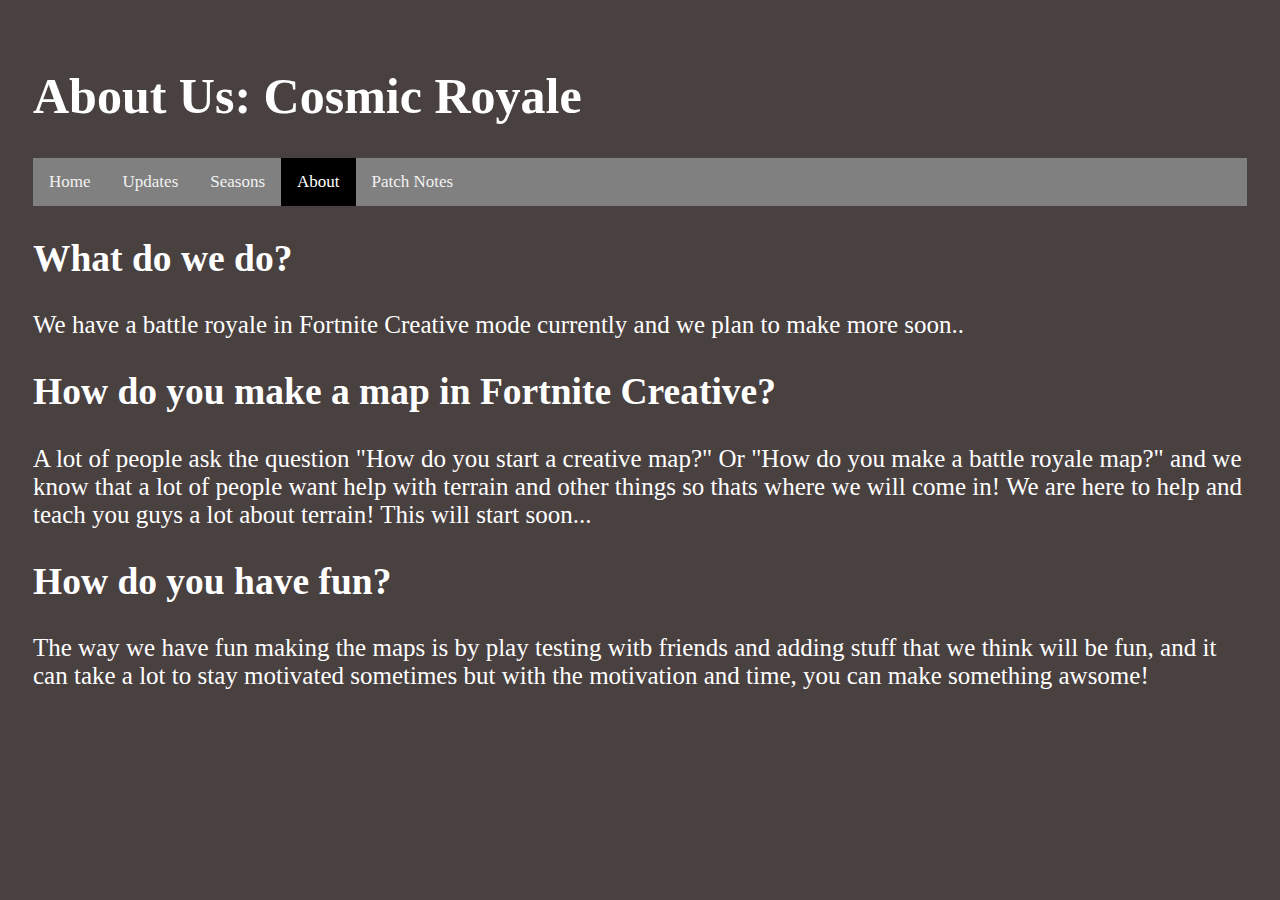
<file: about.html>
<!DOCTYPE html>
<html lang="en">
<head>
  <meta charset="UTF-8"/>
  <link rel="stylesheet" href="CSS/stylesheet.css">
  <title>Cosmic Royale</title>
</head>
   <style>
    body {
  		padding: 25px;
  		color: white;
  		font-size: 25px;
  </style>
  <div id="Main">
  <h1>About Us: Cosmic Royale</h1>
    <div class="topnav" id="myTopnav">
  <a href="index.html">Home</a>
  <a href="updates.html">Updates</a>
  <a href="seasons.html">Seasons</a>
  <a class="active" href="about.html">About</a>
  <a href="patch notes.html">Patch Notes</a>
  <a href="javascript:void(0);" class="icon" onclick="myFunction()">
  <i class="fa fa-bars"></i>
  </a>
</div>
<body style="background-color: #494040;" "color: white;">
<h2>
 What do we do?
  </h2>
  <p>
    We have a battle royale in Fortnite Creative mode currently and we plan to make more soon..
  </p>
  <h2>
    How do you make a map in Fortnite Creative?
  </h2>
  <p>
    A lot of people ask the question "How do you start a creative map?" Or "How do you make a battle royale map?" and we know that a lot of people want help with terrain and other things so thats where we will come in! We are here to help and teach you guys a lot about terrain! This will start soon...
  </p>
  <h2>
    How do you have fun?
  </h2>
  <p>
    The way we have fun making the maps is by play testing witb friends and adding stuff that we think will be fun, and it can take a lot to stay motivated sometimes but with the motivation and time, you can make something awsome!
  </p>
  </div>
</body>
</html>
</file>
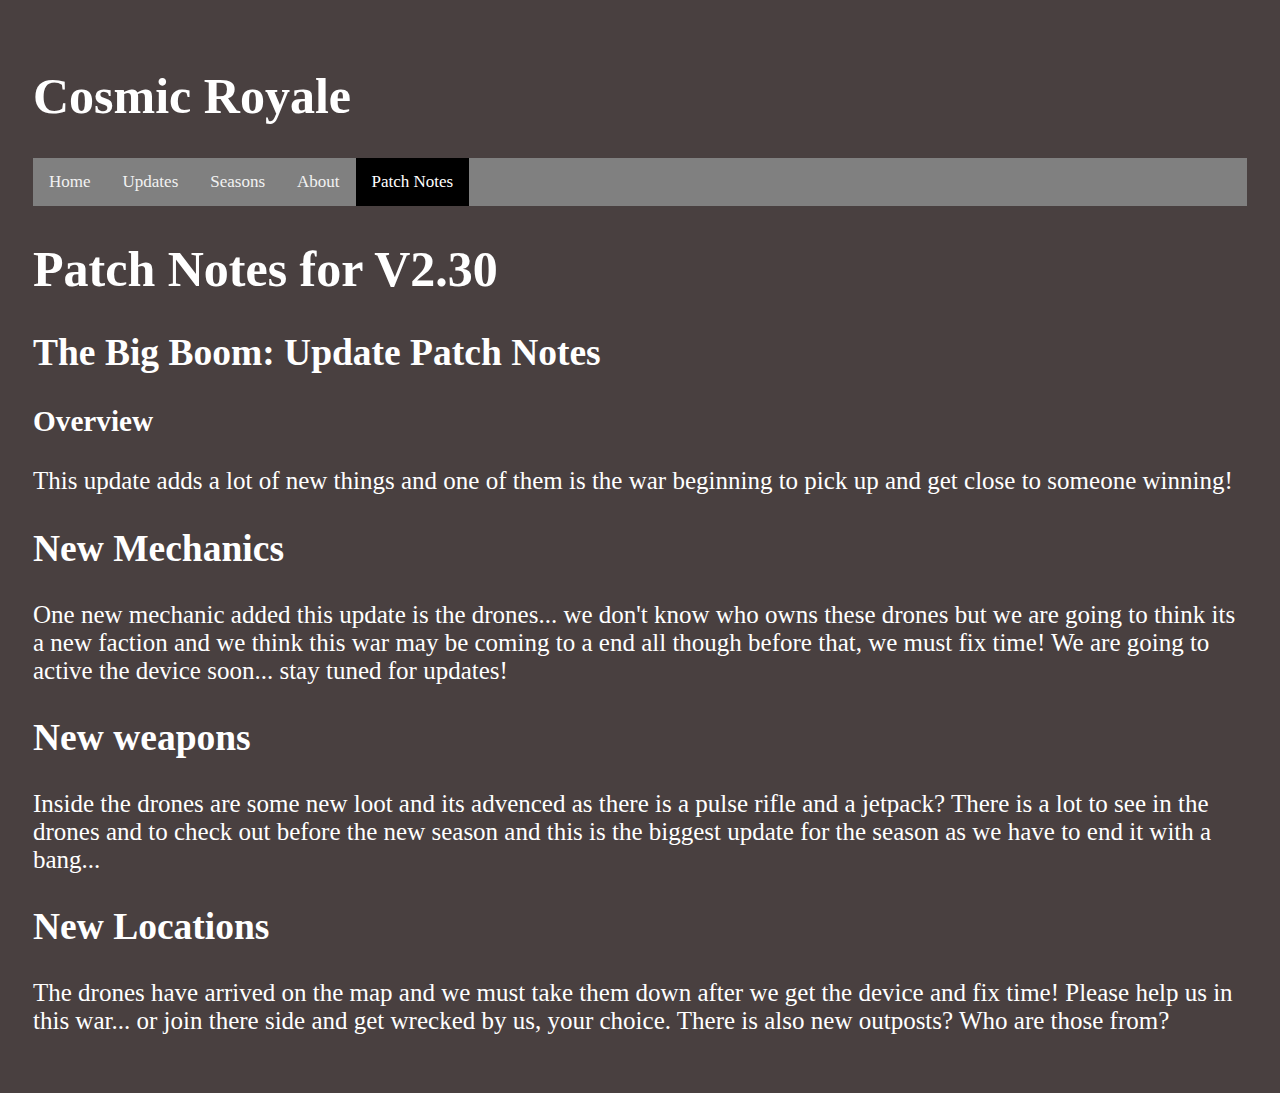
<file: patch notes.html>
<!DOCTYPE html>
<html lang="en">
<head>
  <meta charset="UTF-8"/>
  <link rel="stylesheet" href="CSS/stylesheet.css">
  <title>Cosmic Royale</title>
</head>
   <style>
    body {
  		padding: 25px;
  		color: white;
  		font-size: 25px;
  </style>
  <div id="Main">
  <h1> Cosmic Royale</h1>
    <div class="topnav" id="myTopnav">
  <a href="index.html">Home</a>
  <a href="updates.html">Updates</a>
  <a href="seasons.html">Seasons</a>
  <a href="about.html">About</a>
  <a class="active" href="patch notes.html">Patch Notes</a>
  <a href="javascript:void(0);" class="icon" onclick="myFunction()">
  <i class="fa fa-bars"></i>
  </a>
</div>
<body style="background-color: #494040;" "color: white;">
<h1>
 Patch Notes for V2.30
  </h1>
  <h2>
    The Big Boom: Update Patch Notes
  </h2>
  <h3>
    Overview
  </h3>
  <p>
    This update adds a lot of new things and one of them is the war beginning to pick up and get close to someone winning!
    <p>
      <h2>
        New Mechanics
  </h2>
  <p>
    One new mechanic added this update is the drones... we don't know who owns these drones but we are going to think its a new faction and we think this war may be coming to a end all though before that, we must fix time! We are going to active the device soon... stay tuned for updates!
  </p>
  <h2>
    New weapons
  </h2>
  <p>
    Inside the drones are some new loot and its advenced as there is a pulse rifle and a jetpack? There is a lot to see in the drones and to check out before the new season and this is the biggest update for the season as we have to end it with a bang...
  </p>
  <h2>
    New Locations
    </h2>
  <p>
    The drones have arrived on the map and we must take them down after we get the device and fix time! Please help us in this war... or join there side and get wrecked by us, your choice. There is also new outposts? Who are those from?
  </p>
  </div>
</body>
</html>
</file>
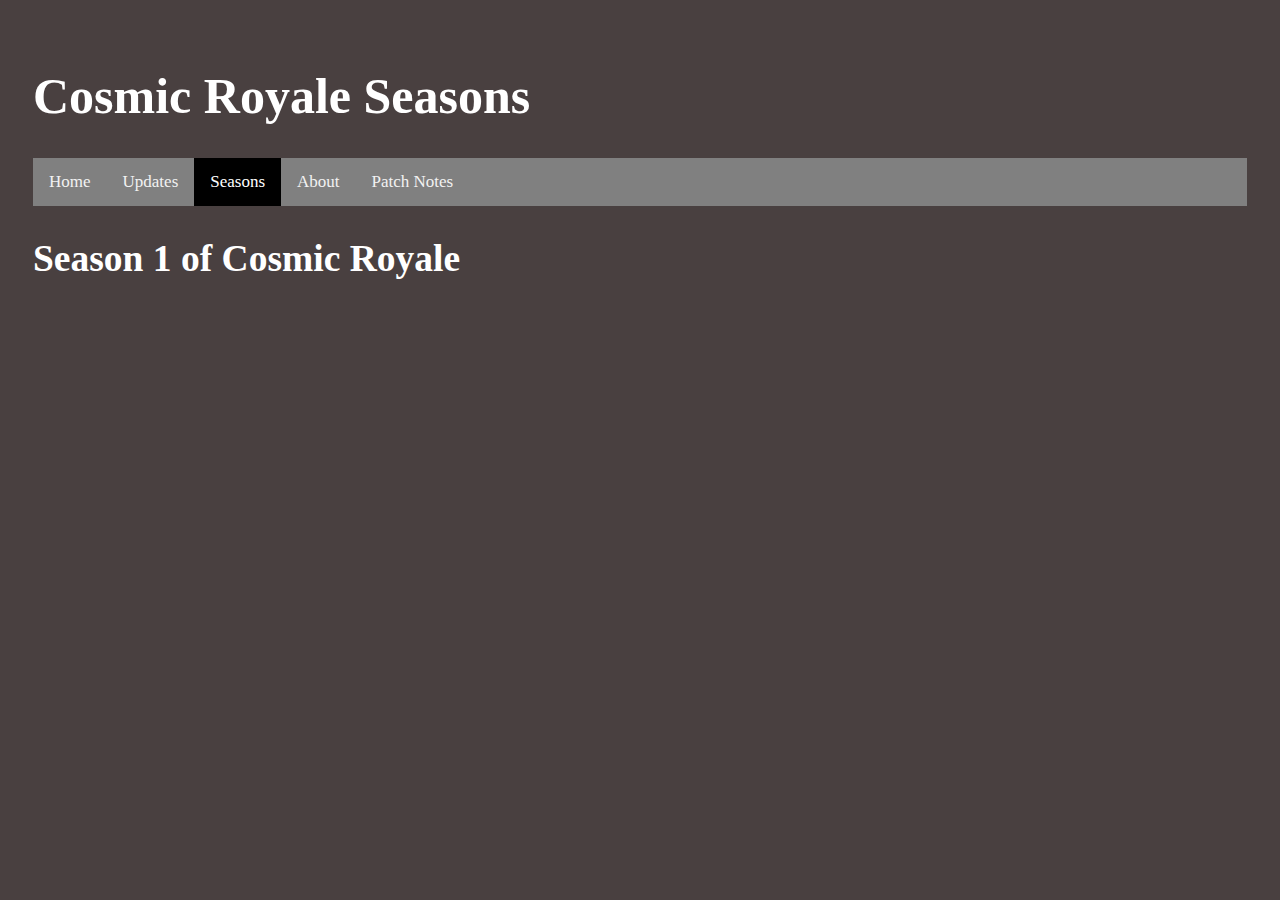
<file: seasons.html>
<!DOCTYPE html>
<html lang="en">
<head>
  <meta charset="UTF-8"/>
  <link rel="stylesheet" href="CSS/stylesheet.css">
  <title>Cosmic Royale</title>
</head>
   <style>
    body {
  		padding: 25px;
  		color: white;
  		font-size: 25px;
  </style>
  <div id="Main">
  <h1> Cosmic Royale Seasons</h1>
    <div class="topnav" id="myTopnav">
  <a href="index.html">Home</a>
  <a href="updates.html">Updates</a>
  <a class="active" href="seasons.html">Seasons</a>
  <a href="about.html">About</a>
  <a href="patch notes.html"> Patch Notes</a>
  <a href="javascript:void(0);" class="icon" onclick="myFunction()">
  <i class="fa fa-bars"></i>
  </a>
</div>
<body style="background-color: #494040;" "color: white;">
<h2>
 Season 1 of Cosmic Royale
  </h2>
  </div>
</body>
</html>
</file>
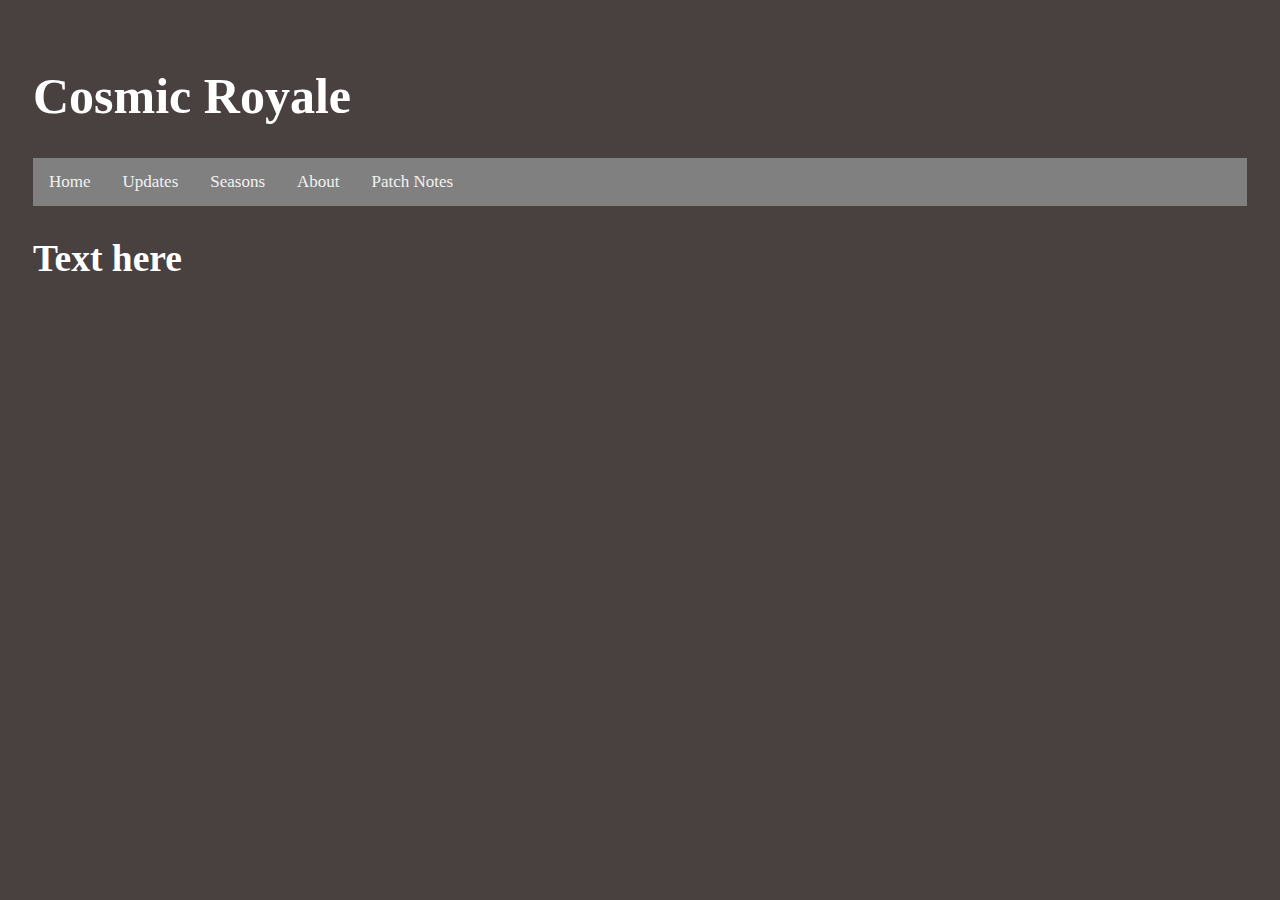
<file: template.html>
<!DOCTYPE html>
<html lang="en">
<head>
  <meta charset="UTF-8"/>
  <link rel="stylesheet" href="CSS/stylesheet.css">
  <title>Cosmic Royale</title>
</head>
   <style>
    body {
  		padding: 25px;
  		color: white;
  		font-size: 25px;
  </style>
  <div id="Main">
  <h1> Cosmic Royale</h1>
    <div class="topnav" id="myTopnav">
  <a href="index.html">Home</a>
  <a href="updates.html">Updates</a>
  <a href="seasons.html">Seasons</a>
  <a href="about.html">About</a>
  <a href="patch notes.html">Patch Notes</a>
  <a href="javascript:void(0);" class="icon" onclick="myFunction()">
  <i class="fa fa-bars"></i>
  </a>
</div>
<body style="background-color: #494040;" "color: white;">
<h2>
 Text here
  </h2>
  </div>
</body>
</html>
</file>
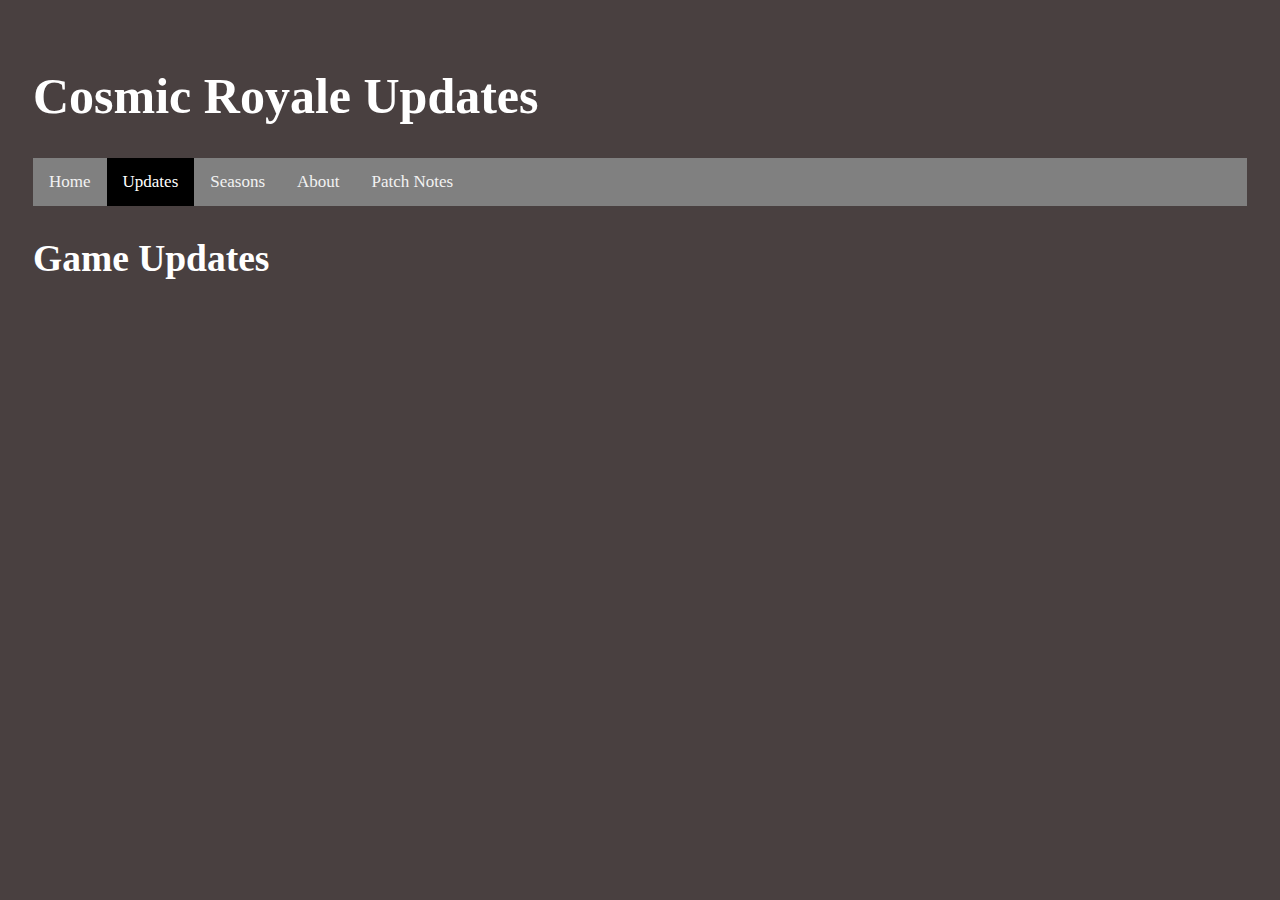
<file: updates.html>
<!DOCTYPE html>
<html lang="en">
<head>
  <meta charset="UTF-8"/>
  <link rel="stylesheet" href="CSS/stylesheet.css">
  <title>Cosmic Royale</title>
</head>
   <style>
    body {
  		padding: 25px;
  		color: white;
  		font-size: 25px;
  </style>
  <div id="Main">
  <h1> Cosmic Royale Updates</h1>
    <div class="topnav" id="myTopnav">
  <a href="index.html">Home</a>
  <a class="active" href="updates.html">Updates</a>
  <a href="seasons.html">Seasons</a>
  <a href="about.html">About</a>
  <a href="patch notes.html">Patch Notes</a>
  <a href="javascript:void(0);" class="icon" onclick="myFunction()">
  <i class="fa fa-bars"></i>
  </a>
</div>
<body style="background-color: #494040;" "color: white;">
<h2>
  Game Updates
  </h2>
  </div>
</body>
</html>
</file>
<file: CSS/stylesheet.css>
body {
  background-color: #27D2D2;
}
/* Add a black background color to the top navigation */
.topnav {
  background-color: gray;
  overflow: hidden;
}

/* Style the links inside the navigation bar */
.topnav a {
  float: left;
  color: #f2f2f2;
  text-align: center;
  padding: 14px 16px;
  text-decoration: none;
  font-size: 17px;
}

/* Change the color of links on hover */
.topnav a:hover {
  background-color: #494040;
  color: black;
}

/* Add a color to the active/current link */
.topnav a.active {
  background-color: black;
  color: white;
}
</file>
